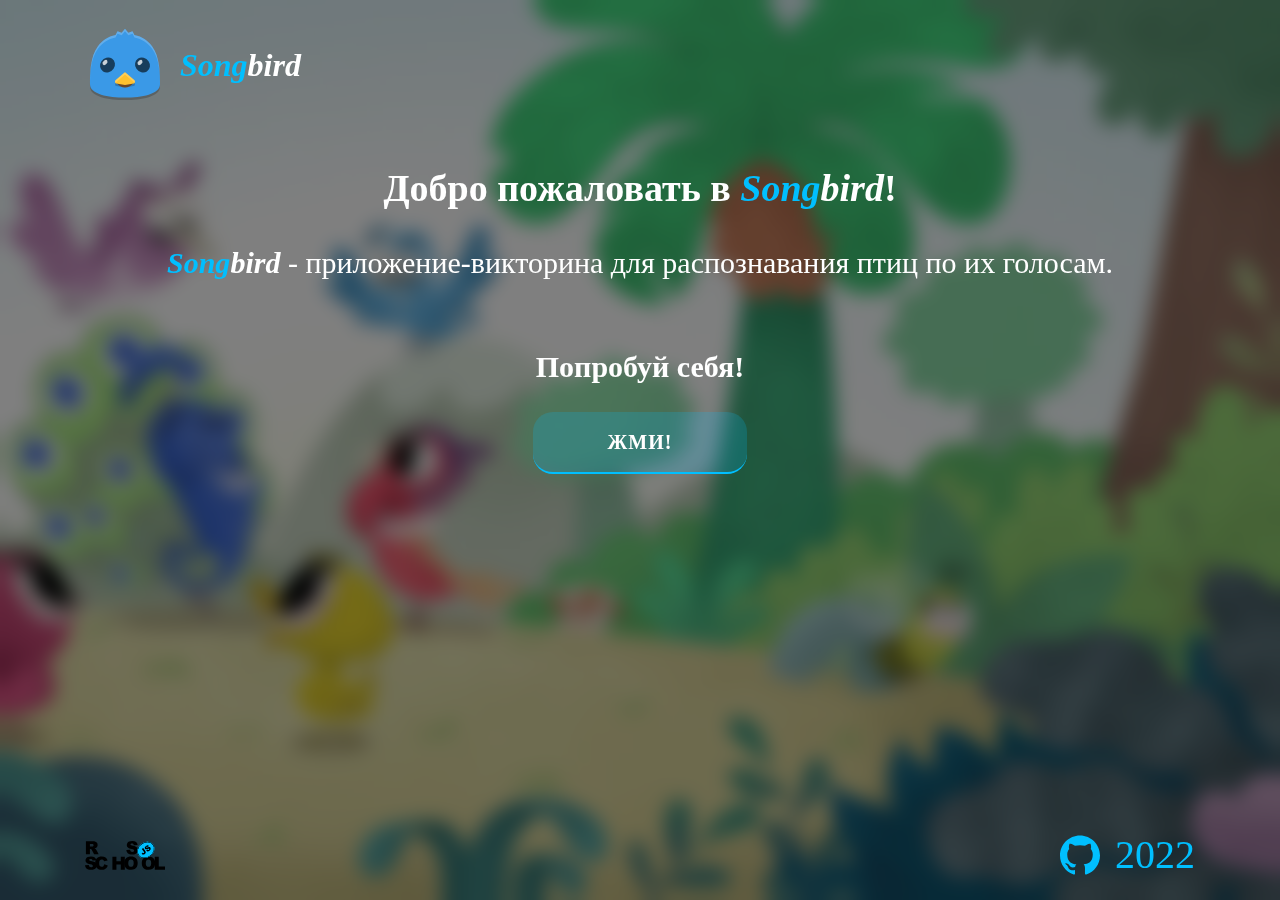
<file: index.html>
<!DOCTYPE html>
<html lang="ru">
  <head>
	<title>SondBird</title>
	<meta charset="UTF-8">
	<meta name="format-detection" content="telephone=no">
	<link rel="stylesheet" href="css/style.min.css?_v=20221116213839">
	<!-- <meta name="robots" content="noindex, nofollow"> -->
	<!-- <meta name="viewport" content="width=device-width, initial-scale=1.0, maximum-scale=1.0, user-scalable=0"> -->
	<meta name="viewport" content="width=device-width, initial-scale=1.0">
</head>
  <body>
    <div class="wrapperr">
      <header class="header">
  <div class="header__container container">
    <div class="header__body">
      <div class="header__logo logo-header">
        <div class="logo-header__image">
          <img src="img/logo.svg" alt="" />
        </div>
        <div class="logo-header__text">Song<span>bird</span></div>
      </div>
      <div class="header__menu menu">
        <nav class="menu__body">
          <ul class="menu__list">
            <li class="menu__item">
              <a href="index.html" class="menu__link">Об игре</a>
            </li>
            <!--<li class="menu__item">
              <a href="victorina.html" class="menu__link">Викторина</a>
            </li>-->
          </ul>
        </nav>
      </div>
    </div>
  </div>
</header>

      <main class="page-start">
        <div class="page-start__container container">
          <div class="page-start__body">
            <div class="page-start__title">
              Добро пожаловать в <span>Song<span>bird</span></span
              >!
            </div>
            <div class="page-start__description">
              <span>Song<span>bird</span></span> - приложение-викторина для
              распознавания птиц по их голосам.
            </div>
            <div class="page-start__click click">
              <div class="click__text">Попробуй себя!</div>
              <a href="victorina.html" class="click__btn">ЖМИ!</a>
            </div>
          </div>
        </div>
      </main>
      <footer class="footer">
  <div class="footer__container container">
    <div class="footer__body">
      <a href="https://rs.school/js/" class="footer__logo">
        <img src="img/school.svg" alt="school" />
      </a>
      <div class="footer__git git">
        <a href="https://github.com/ankhly" class="git__icon">
          <img src="img/github.svg" alt="github" />
        </a>
        <div class="git__year">2022</div>
      </div>
    </div>
  </div>
</footer>

    </div>
    <script src="js/app.min.js?_v=20221116213839"></script>
  </body>
</html>
</file>
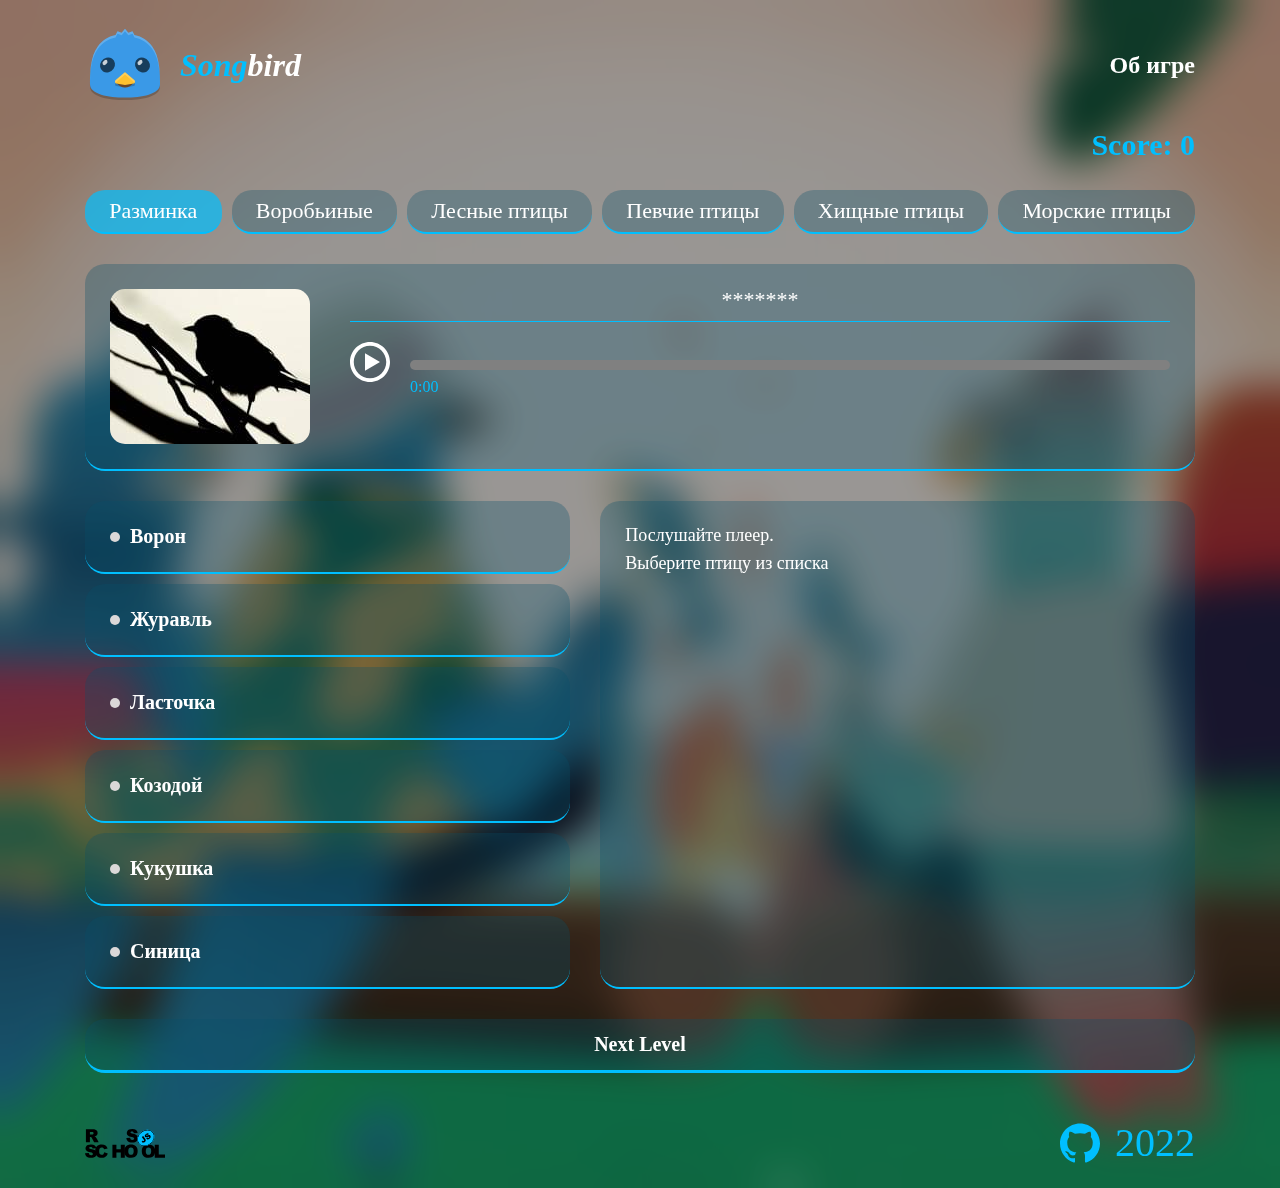
<file: victorina.html>
<!DOCTYPE html>
<html lang="ru">
  <head>
	<title>SondBird</title>
	<meta charset="UTF-8">
	<meta name="format-detection" content="telephone=no">
	<link rel="stylesheet" href="css/style.min.css?_v=20221116213839">
	<!-- <meta name="robots" content="noindex, nofollow"> -->
	<!-- <meta name="viewport" content="width=device-width, initial-scale=1.0, maximum-scale=1.0, user-scalable=0"> -->
	<meta name="viewport" content="width=device-width, initial-scale=1.0">
</head>
  <body>
    <div class="wrapper">
      <header class="header">
  <div class="header__container container">
    <div class="header__body">
      <div class="header__logo logo-header">
        <div class="logo-header__image">
          <img src="img/logo.svg" alt="" />
        </div>
        <div class="logo-header__text">Song<span>bird</span></div>
      </div>
      <div class="header__menu menu">
        <nav class="menu__body">
          <ul class="menu__list">
            <li class="menu__item">
              <a href="index.html" class="menu__link">Об игре</a>
            </li>
            <!--<li class="menu__item">
              <a href="victorina.html" class="menu__link">Викторина</a>
            </li>-->
          </ul>
        </nav>
      </div>
    </div>
  </div>
</header>

      <main class="page">
        <div class="page__container container">
          <div class="page__body">
            <div class="page__score">Score: <span>0</span></div>
            <div class="page__list list-page">
              <div class="list-page__body">
                <div class="list-page__item">Разминка</div>
                <div class="list-page__item">Воробьиные</div>
                <div class="list-page__item">Лесные птицы</div>
                <div class="list-page__item">Певчие птицы</div>
                <div class="list-page__item">Хищные птицы</div>
                <div class="list-page__item">Морские птицы</div>
              </div>
            </div>
            <div class="page__body-task">
              <div class="page__task task-page">
                <div class="task-page__image">
                  <picture><source srcset="img/plug.webp" type="image/webp"><img id="taskImg" src="img/plug.jpg" alt="plug" /></picture>
                </div>
                <div class="task-page__info info-task">
                  <div class="info-task__title">*******</div>
                  <div class="info-task__player player-info">
                    <div class="player-info__controll controll-player">
                      <button class="controll-player__play"></button>
                    </div>
                    <div class="player-info__bar bar-player">
                      <progress
                        class="bar-player__bar"
                        max="100"
                        value="0"
                      ></progress>
                      <div class="bar-player__time time">
                        <div class="time__start"></div>
                        <div class="time__end"></div>
                      </div>
                    </div>
                  </div>
                </div>
              </div>
              <div class="page__content content-page">
                <div class="content-page__choose choose-content">
                  <div class="choose-content__body">
                    <button class="choose-content__item"></button>
                    <button class="choose-content__item"></button>
                    <button class="choose-content__item"></button>
                    <button class="choose-content__item"></button>
                    <button class="choose-content__item"></button>
                    <button class="choose-content__item"></button>
                  </div>
                </div>
                <div class="content-page__bird info-bird">
                  <div class="info-bird__text-default">
                    <p>Послушайте плеер.</p>
                    <p>Выберите птицу из списка</p>
                  </div>
                  <div class="info-bird__cart cart-bird">
                    <div class="cart-bird__content content-cart">
                      <div class="content-cart__image">
                        <picture><source srcset="img/plug.webp" type="image/webp"><img id="cartImg" src="img/plug.jpg" alt="bird" /></picture>
                      </div>
                      <div class="content-cart__info info-card">
                        <div class="info-card__name">Горлица</div>
                        <div class="info-card__english-name">
                          Streptopelia turtur
                        </div>
                        <div class="info-card__player player-info">
                          <div class="player-info__controll controll-player">
                            <button class="controll-player__play-cart"></button>
                          </div>
                          <div class="player-info__bar bar-player">
                            <progress
                              class="bar-player__bar"
                              max="100"
                              value="0"
                            ></progress>
                            <div class="bar-player__time time">
                              <div class="time__start"></div>
                              <div class="time__end"></div>
                            </div>
                          </div>
                        </div>
                      </div>
                    </div>
                    <div class="cart-bird__text">
                      Горлица обитает в смешанных и широколиственных лесах, а
                      также в городских парках и поселках. Птицы часто выбирают
                      места жизни рядом с человеком и легко привыкают к людям.
                      Благодаря мелодичному приятному пению горлиц часто
                      разводят в домашних условиях.
                    </div>
                  </div>
                </div>
              </div>
              <button class="page__btn">Next Level</button>
            </div>
          </div>
        </div>
      </main>
      <footer class="footer">
  <div class="footer__container container">
    <div class="footer__body">
      <a href="https://rs.school/js/" class="footer__logo">
        <img src="img/school.svg" alt="school" />
      </a>
      <div class="footer__git git">
        <a href="https://github.com/ankhly" class="git__icon">
          <img src="img/github.svg" alt="github" />
        </a>
        <div class="git__year">2022</div>
      </div>
    </div>
  </div>
</footer>

    </div>
    <script src="js/app.min.js?_v=20221116213839"></script>
  </body>
</html>
</file>
<file: css/style.min.css>
*{padding:0;margin:0;border:0}*,:after,:before{-webkit-box-sizing:border-box;box-sizing:border-box}aside,footer,header,nav,section{display:block}html{font-size:16px}body,html{height:100%;min-width:320px}body{line-height:1;font-family:"";-ms-text-size-adjust:100%;-moz-text-size-adjust:100%;-webkit-text-size-adjust:100%}button,input,textarea{font-family:"";font-size:inherit}input::-ms-clear{display:none}button{cursor:pointer;background-color:inherit}button::-moz-focus-inner{padding:0;border:0}a,a:visited{text-decoration:none}a:hover{text-decoration:none}ul li{list-style:none}img{vertical-align:top}h1,h2,h3,h4,h5,h6{font-weight:inherit;font-size:inherit}body{color:#000}body._lock{overflow:hidden}.no-webp .wrapperr{background:url(../img/bg/bgStart.jpg) center/cover no-repeat}.wrapperr{width:100%;min-height:100%;overflow:hidden;display:-webkit-box;display:-ms-flexbox;display:flex;-webkit-box-orient:vertical;-webkit-box-direction:normal;-ms-flex-direction:column;flex-direction:column;position:relative}.wrapperr::before{content:"";width:100%;height:100%;background-color:rgba(0,0,0,.5);-webkit-backdrop-filter:blur(10px);backdrop-filter:blur(10px);position:absolute;top:0;left:0}.no-webp .wrapper{background:url(../img/bg/bg.png) center/cover no-repeat}.wrapper{width:100%;min-height:100%;overflow:hidden;display:-webkit-box;display:-ms-flexbox;display:flex;-webkit-box-orient:vertical;-webkit-box-direction:normal;-ms-flex-direction:column;flex-direction:column;position:relative}.wrapper::before{content:"";width:100%;height:100%;background-color:rgba(0,0,0,.4);-webkit-backdrop-filter:blur(20px);backdrop-filter:blur(20px);position:absolute;top:0;left:0}.container{max-width:1140px;margin:0 auto;padding:0 15px}.header{z-index:3;padding:25px 0}.header__body{display:-webkit-box;display:-ms-flexbox;display:flex;-webkit-box-pack:justify;-ms-flex-pack:justify;justify-content:space-between;-webkit-box-align:center;-ms-flex-align:center;align-items:center}.header__logo img{width:80px;height:80px}.logo-header{display:-webkit-box;display:-ms-flexbox;display:flex;-webkit-box-align:center;-ms-flex-align:center;align-items:center;gap:15px}.logo-header__text{font-size:32px;font-weight:700;font-style:italic;color:#00bfff}.logo-header__text span{color:#fff}.menu__list{display:-webkit-box;display:-ms-flexbox;display:flex;gap:20px}.menu__link{color:#fff;font-weight:600;font-size:24px;-webkit-transition:all .3s;-o-transition:all .3s;transition:all .3s}.footer{z-index:3;padding:0 0 5px 0}.footer__body{display:-webkit-box;display:-ms-flexbox;display:flex;-webkit-box-pack:justify;-ms-flex-pack:justify;justify-content:space-between;-webkit-box-align:center;-ms-flex-align:center;align-items:center}.footer__logo img{width:80px;height:80px}.git{display:-webkit-box;display:-ms-flexbox;display:flex;-webkit-box-align:center;-ms-flex-align:center;align-items:center;gap:15px}.git__icon{display:block;width:100%;height:100%}.git__icon img{width:40px;height:40px}.git__year{color:#00bfff;font-size:40px}.page,.page-start{-webkit-box-flex:1;-ms-flex:1 1 auto;flex:1 1 auto}.page{z-index:3}.page__score{font-weight:700;font-size:30px;color:#00bfff;text-align:end}.page__score:not(:last-child){margin:0 0 30px 0}.page__btn{width:100%;color:#ffff;font-size:20px;font-weight:600;padding:14px 15px 14px 15px;border-radius:20px;background-color:rgba(8,81,107,.3);border-bottom:3px solid #00bfff;-webkit-transition:all .3s;-o-transition:all .3s;transition:all .3s;margin:0 0 30px 0}.page__btn.active{background-color:rgba(0,191,255,.7)}.list-page{margin:0 0 30px 0}.list-page__body{display:-webkit-box;display:-ms-flexbox;display:flex;-webkit-box-pack:justify;-ms-flex-pack:justify;justify-content:space-between;-ms-flex-wrap:wrap;flex-wrap:wrap;-webkit-box-align:center;-ms-flex-align:center;align-items:center;gap:10px}.list-page__item{-webkit-box-flex:1;-ms-flex:auto;flex:auto;font-size:22px;background-color:rgba(8,81,107,.3);color:#fff;text-align:center;padding:10px 20px 10px 20px;border-radius:20px;border-bottom:2px solid #00bfff}.list-page__item._active{background-color:rgba(0,191,255,.7)}.task-page{border-bottom:2px solid #00bfff;display:-webkit-box;display:-ms-flexbox;display:flex;padding:25px;background-color:rgba(8,81,107,.3);border-radius:20px;gap:40px}.task-page:not(:last-child){margin:0 0 30px 0}.task-page__image{margin:0 auto}.task-page__image img{border-radius:15px;width:200px;height:155px;-o-object-fit:cover;object-fit:cover}.task-page__info{-webkit-box-flex:1;-ms-flex:1 1 100%;flex:1 1 100%}.info-task__title{text-align:center;font-size:22px;color:#fff;border-bottom:1px solid #00bfff;padding:0 0 10px 0}.info-task__title:not(:last-child){margin:0 0 20px 0}.content-page{display:-webkit-box;display:-ms-flexbox;display:flex;gap:30px}.content-page:not(:last-child){margin:0 0 30px 0}.content-page__choose{-webkit-box-flex:1;-ms-flex:1 1 45%;flex:1 1 45%}.content-page__bird{-webkit-box-flex:1;-ms-flex:1 1 55%;flex:1 1 55%;background-color:rgba(8,81,107,.3);border-radius:20px;padding:25px}.choose-content__body{display:-webkit-box;display:-ms-flexbox;display:flex;-webkit-box-orient:vertical;-webkit-box-direction:normal;-ms-flex-direction:column;flex-direction:column;gap:10px}.choose-content__item{display:-webkit-box;display:-ms-flexbox;display:flex;-webkit-box-align:center;-ms-flex-align:center;align-items:center;text-align:start;color:#ffff;font-size:20px;font-weight:600;padding:24px 25px 24px 25px;border-radius:20px;background-color:rgba(8,81,107,.3);border-bottom:2px solid #00bfff;-webkit-transition:all .3s;-o-transition:all .3s;transition:all .3s}.choose-content__item::before{content:"";width:10px;height:10px;border-radius:50%;background-color:#dbd8d8;margin:0 10px 0 0}.choose-content__item.true::before{background-color:#17d00e}.choose-content__item.false::before{background-color:#d01e0e}.info-bird{border-bottom:2px solid #00bfff}.info-bird__text-default{color:#ffff;font-size:18px}.info-bird__text-default p:not(:last-child){margin:0 0 10px 0}.info-bird__text-default:not(:last-child){margin:0 0 30px 0}.cart-bird{display:none}.cart-bird__content:not(:last-child){margin:0 0 20px 0}.cart-bird__text{color:#ffff;font-size:18px;line-height:1.3}.content-cart{display:-webkit-box;display:-ms-flexbox;display:flex;gap:20px}.content-cart__image{width:200px;height:155px}.content-cart__image img{border-radius:15px;width:200px;height:155px;-o-object-fit:cover;object-fit:cover}.content-cart__info{-webkit-box-flex:1;-ms-flex:1 1 75%;flex:1 1 75%}.info-card__name{color:#ffff;font-size:22px;border-bottom:1px solid #00bfff;padding:0 0 15px 0}.info-card__english-name{color:#ffff;font-size:20px;padding:10px 0 15px 0;border-bottom:1px solid #00bfff}.info-card__english-name:not(:last-child){margin:0 0 20px 0}.player-info{display:-webkit-box;display:-ms-flexbox;display:flex;-webkit-box-align:center;-ms-flex-align:center;align-items:center;gap:20px}.bar-player{width:100%;position:relative}.bar-player__bar{height:10px;min-width:100%}progress::-webkit-progress-bar{border-radius:50px}progress::-webkit-progress-value{background-color:#00bfff;border-radius:50px}.controll-player__play,.controll-player__play-cart{background:url(../img/play.svg);display:block;width:40px;height:40px;background-position:center;background-size:cover;background-repeat:no-repeat;-webkit-transition:all .3s;-o-transition:all .3s;transition:all .3s}.controll-player__play-cart.pause,.controll-player__play.pause{background:url(../img/pause.svg) center/cover no-repeat}.time{display:-webkit-box;display:-ms-flexbox;display:flex;width:100%;position:absolute;top:25px;color:#00bfff}.time__start{-webkit-box-flex:1;-ms-flex:1 1 100%;flex:1 1 100%}.result-page__body{background-color:rgba(8,81,107,.3);border-bottom:1px solid #00bfff;display:-webkit-box;display:-ms-flexbox;display:flex;-webkit-box-orient:vertical;-webkit-box-direction:normal;-ms-flex-direction:column;flex-direction:column;-webkit-box-align:center;-ms-flex-align:center;align-items:center;padding:80px 35px;border-radius:20px}.result-page__title{color:#fff;text-align:center;font-size:40px;font-weight:700}.result-page__title:not(:last-child){margin:0 0 60px 0}.result-page__text{text-align:center;color:#fff;font-size:25px;font-weight:400;line-height:1.3}.result-page__text:not(:last-child){margin:0 0 40px 0}.result-page__btn-res{color:#fff;font-size:20px;font-weight:400;border-bottom:1px solid #00bfff;-webkit-transition:all .3s;-o-transition:all .3s;transition:all .3s;padding:20px 10px;width:100%;border-radius:20px;background-color:rgba(0,191,255,.3)}.page-start{z-index:3}.page-start__body{padding-top:calc(10px + 40 * ((100vw - 320px)/ 1600));padding-bottom:50px}.page-start__title{text-align:center;color:#fff;font-weight:700;font-size:38px;line-height:1.3}.page-start__title span{font-style:italic;color:#00bfff}.page-start__title span span{color:#fff}.page-start__title:not(:last-child){margin:0 0 30px 0}.page-start__description{text-align:center;color:#fff;font-weight:500;font-size:30px;line-height:1.3}.page-start__description span{font-weight:700;font-style:italic;color:#00bfff}.page-start__description span span{color:#fff}.page-start__description:not(:last-child){margin:0 0 70px 0}.click{display:-webkit-box;display:-ms-flexbox;display:flex;-webkit-box-orient:vertical;-webkit-box-direction:normal;-ms-flex-direction:column;flex-direction:column;-webkit-box-align:center;-ms-flex-align:center;align-items:center}.click__text{color:#fff;font-weight:700;font-size:30px}.click__text:not(:last-child){margin:0 0 30px 0}.click__btn{margin:0 auto;padding:20px 75px;color:#fff;font-weight:700;font-size:20px;letter-spacing:1px;border-bottom:2px solid #00bfff;border-radius:20px;background-color:rgba(0,191,255,.9);position:relative;overflow:hidden}.click__btn::before{content:"";width:100%;height:100%;border-radius:20px;background-color:#00bfff;position:absolute;bottom:-100%;left:0;z-index:-1;-webkit-transition:all .3s;-o-transition:all .3s;transition:all .3s;-o-object-fit:cover;object-fit:cover;opacity:0}@media (min-width:767.98px){.content-cart__image img{width:100%}}@media (max-width:1140px){.logo-header__text{font-size:calc(26px + 6 * ((100vw - 320px)/ 820))}.menu__link{font-size:calc(20px + 4 * ((100vw - 320px)/ 820))}.page__score{font-size:calc(22px + 8 * ((100vw - 320px)/ 820))}.page__btn{font-size:calc(16px + 4 * ((100vw - 320px)/ 820))}.list-page__item{font-size:calc(16px + 6 * ((100vw - 320px)/ 820))}.task-page{gap:calc(15px + 25 * ((100vw - 320px)/ 820))}.info-task__title{font-size:calc(16px + 6 * ((100vw - 320px)/ 820))}.content-page{gap:calc(15px + 15 * ((100vw - 320px)/ 820))}.choose-content__item{font-size:calc(16px + 4 * ((100vw - 320px)/ 820))}.info-bird__text-default{font-size:calc(14px + 4 * ((100vw - 320px)/ 820))}.cart-bird__text{font-size:calc(14px + 4 * ((100vw - 320px)/ 820))}.content-cart{gap:calc(15px + 5 * ((100vw - 320px)/ 820))}.info-card__name{font-size:calc(18px + 4 * ((100vw - 320px)/ 820))}.info-card__english-name{font-size:calc(16px + 4 * ((100vw - 320px)/ 820))}.player-info{gap:calc(10px + 10 * ((100vw - 320px)/ 820))}.result-page__title{font-size:calc(35px + 5 * ((100vw - 320px)/ 820))}.result-page__text{font-size:calc(20px + 5 * ((100vw - 320px)/ 820))}.result-page__btn-res{font-size:calc(18px + 2 * ((100vw - 320px)/ 820))}.page-start__title{font-size:calc(28px + 10 * ((100vw - 320px)/ 820))}.page-start__description{font-size:calc(20px + 10 * ((100vw - 320px)/ 820))}.click__text{font-size:calc(20px + 10 * ((100vw - 320px)/ 820))}}@media (max-width:767.98px){.task-page{-webkit-box-orient:vertical;-webkit-box-direction:normal;-ms-flex-direction:column;flex-direction:column}.content-page{-webkit-box-orient:vertical;-webkit-box-direction:normal;-ms-flex-direction:column;flex-direction:column}.page-start__description:not(:last-child){margin:0 0 40px 0}}@media (max-width:479.98px){.header__body{-webkit-box-orient:vertical;-webkit-box-direction:normal;-ms-flex-direction:column;flex-direction:column}.logo-header{margin:0 0 15px 0}.page__score{text-align:center}.content-cart{-webkit-box-orient:vertical;-webkit-box-direction:normal;-ms-flex-direction:column;flex-direction:column}.result-page__title:not(:last-child){margin:0 0 40px 0}}@media (any-hover:hover){.menu__link:hover{color:#00bfff}.choose-content__item:hover{background-color:rgba(0,191,255,.7)}.controll-player__play-cart:hover,.controll-player__play:hover{-webkit-transform:scale(1.1);-ms-transform:scale(1.1);transform:scale(1.1)}.result-page__btn-res:hover{background-color:rgba(0,191,255,.8)}.click__btn{background-color:rgba(0,191,255,.2)}.click__btn:hover::before{bottom:0;opacity:1}}.webp .wrapperr{background:url(../img/bg/bgStart.webp) center/cover no-repeat}.webp .wrapper{background:url(../img/bg/bg.webp) center/cover no-repeat}
</file>
